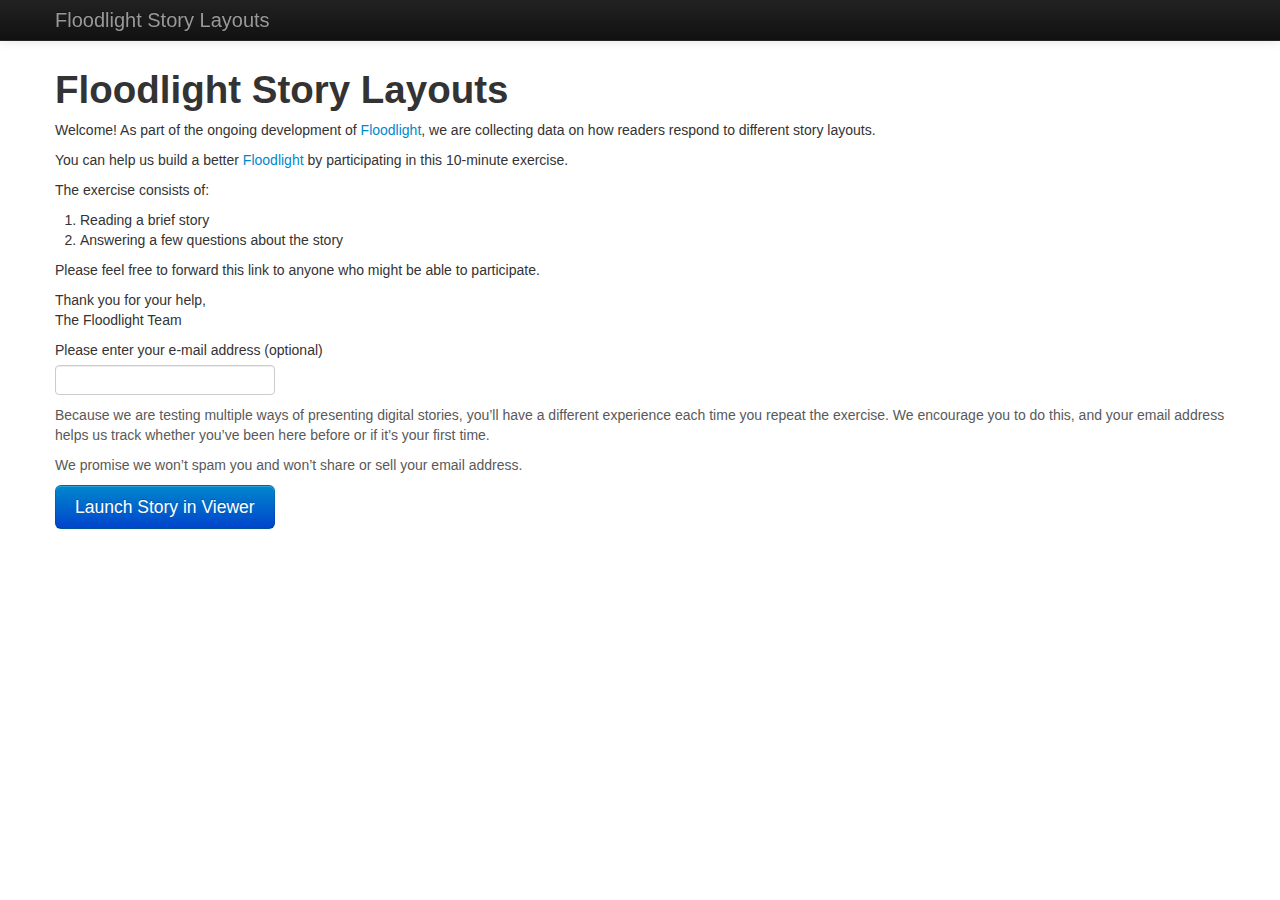
<file: index.html>
<!DOCTYPE html>
<html lang="en">
  <head>
    <meta charset="utf-8">
    <title>Floodlight Story Layouts</title>
    <meta name="viewport" content="width=device-width, initial-scale=1.0">
    <meta name="description" content="">
    <meta name="author" content="">

    <link href="./css/bootstrap.css" rel="stylesheet">
    <style>
      body {
        padding-top: 60px; /* 60px to make the container go all the way to the bottom of the topbar */
      }
    </style>
    <link href="./css/bootstrap-responsive.css" rel="stylesheet">

    <script src="./js/modernizr.custom.js"></script>

    <!-- Fav and touch icons -->
    <link rel="apple-touch-icon-precomposed" sizes="144x144" href="./ico/apple-touch-icon-144-precomposed.png">
    <link rel="apple-touch-icon-precomposed" sizes="114x114" href="./ico/apple-touch-icon-114-precomposed.png">
    <link rel="apple-touch-icon-precomposed" sizes="72x72" href="./ico/apple-touch-icon-72-precomposed.png">
    <link rel="apple-touch-icon-precomposed" href="./ico/apple-touch-icon-57-precomposed.png">
    <link rel="shortcut icon" href="./ico/favicon.png">
  </head>

  <body>
    <div class="navbar navbar-inverse navbar-fixed-top">
      <div class="navbar-inner">
        <div class="container">
          <button type="button" class="btn btn-navbar" data-toggle="collapse" data-target=".nav-collapse">
            <span class="icon-bar"></span>
            <span class="icon-bar"></span>
            <span class="icon-bar"></span>
          </button>
          <a class="brand" href="#">Floodlight Story Layouts</a>
          <div class="nav-collapse collapse">
            <ul class="nav">
            </ul>
          </div><!--/.nav-collapse -->
        </div>
      </div>
    </div>

    <div class="container">
        <section id="intro-container" class="row">
            <div id="unsupported-browser-alert" class="alert span8" style="display: none;">
                <button type="button" class="close" data-dismiss="alert">&times;</button>
                <h4>Unsupported Browser</h4>
                <p></p>
                <p>For these tests, we're experimenting with a number of modern web technologies. It looks like your browser doesn't support a required feature.  If you'd like to try out the stories, please upgrade your browser to the <a href="http://browsehappy.com/">latest version</a>.
            </div>
            <div id="intro-default" class="span12" style="display: none;">
                <h1>Floodlight Story Layouts</h1>
                <p>Welcome! As part of the ongoing development of <a href="http://floodlightproject.org/" title="Floodlight">Floodlight</a>, we are collecting data on how readers respond to different story layouts.</p>
                <p>You can help us build a better <a href="http://floodlightproject.org/" title="Floodlight">Floodlight</a> by participating in this 10-minute exercise.</p>

                <p>The exercise consists of:</p>
                <ol>
                    <li>Reading a brief story</li>
                    <li>Answering a few questions about the story</li>
                </ol>

                <p>Please feel free to forward this link to anyone who might be able to participate.</p>

                <p>Thank you for your help,<br />
                The Floodlight Team</p>

            </div>
            <div id="intro-returning" class="span12" style="display:none;">
                <p>Thanks for completing the exercise! Your input is helping us make <a href="http://floodlightproject.org/" title="Floodlight">Floodlight</a> better.</p>

                <p>You can repeat it up to a total of five times to view different story layouts.</p>
            </div>
            <div id="intro-finished" class="span12" style="display:none;">
                <p>You’ve completed the exercise for all of our story layouts. Thanks for your help!</p>

                <p>We look forward to seeing you on <a href="http://floodlightproject.org/" title="Floodlight">Floodlight</a>.</p>
            </div>
            <form class="span12" id="view-story-form" onsubmit="return false;" style="display: none;">
                <fieldset id="userid-container">
                    <label>Please enter your e-mail address (optional)</label>
                    <input type="text" name="userid" />
                    <p class="help-block">Because we are testing multiple ways of presenting digital stories, you’ll have a different experience each time you repeat the exercise. We encourage you to do this, and your email address helps us track whether you’ve been here before or if it’s your first time.</p>

                    <p class="help-block">We promise we won’t spam you and won’t share or sell your email address.</p>
                </fieldset>
                <p><button class="btn btn-large btn-primary" id="launch-viewer">Launch Story in Viewer</button></p>
            </form>
        </section>
    </div> <!-- /container -->

    <iframe id="story-elk-poster" style="display: none;" src="" class="story-embed" data-survey-value="Poster" data-story-src="./stories/elk-poster/index.html"></iframe>
    <iframe id="story-elk-linear" style="display: none;" src="" class="story-embed"  data-survey-value="Linear" data-story-src="./stories/elk-linear/index.html"></iframe>
    <iframe id="story-elk-node-graph" style="display: none;" src="" class="story-embed"  data-survey-value="Node Graph" data-story-src="./stories/elk-node-graph/index.html"></iframe>
    <iframe id="story-elk-slideshow" style="display: none;" src="" class="story-embed"  data-survey-value="Slideshow" data-story-src="./stories/elk-slideshow/index.html"></iframe>

    <script type="text/javascript">
      var _gaq = _gaq || [];
      _gaq.push(['_setAccount', 'UA-33987542-4']);
      _gaq.push(['_trackPageview']);

      (function() {
        var ga = document.createElement('script'); ga.type = 'text/javascript'; ga.async = true;
        ga.src = ('https:' == document.location.protocol ? 'https://ssl' : 'http://www') + '.google-analytics.com/ga.js';
        var s = document.getElementsByTagName('script')[0]; s.parentNode.insertBefore(ga, s);
      })();
    </script>
    <script src="./js/jquery-1.9.1.min.js"></script>
    <script src="./js/jquery-migrate-1.1.1.min.js"></script>
    <script src="./js/underscore-min.js"></script>
    <script src="./js/jquery.cookie.js"></script>
    <script src="./js/bigscreen.min.js"></script>
    <script src="./js/bootstrap.js"></script>
    <script src="./js/uuid.js"></script>
    <script src="./js/main.js"></script>
  </body>
</html>
</file>
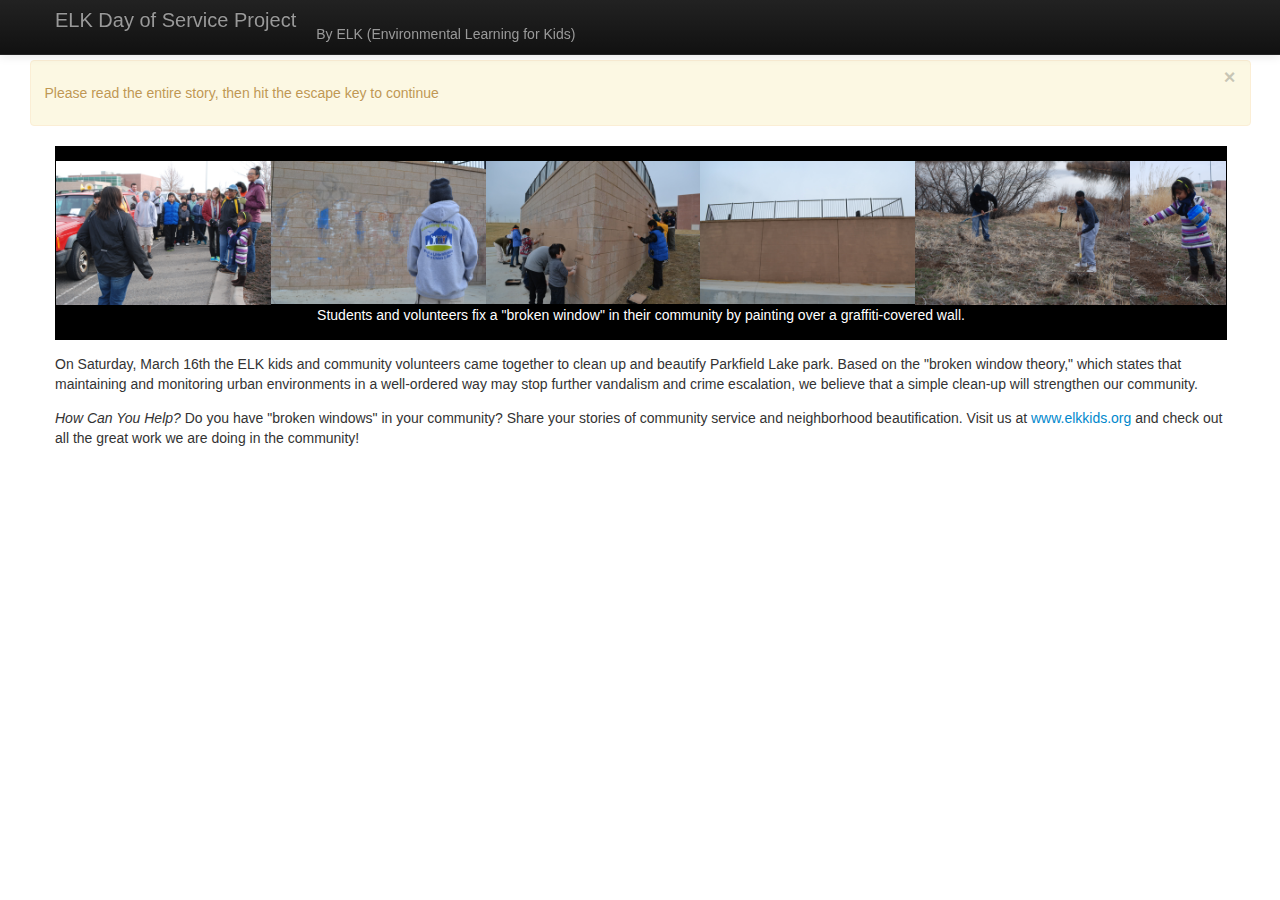
<file: stories/elk-compressed/index.html>
<!DOCTYPE html>
<html lang="en">
  <head>
    <meta charset="utf-8">
    <title>ELK Day of Service Project</title>
    <meta name="viewport" content="width=device-width, initial-scale=1.0">
    <meta name="description" content="">
    <meta name="author" content="">

    <!-- Le styles -->
    <link href="../../css/bootstrap.css" rel="stylesheet">
    <style>
      body {
        padding-top: 60px; /* 60px to make the container go all the way to the bottom of the topbar */
      }
    </style>
    <link href="../../css/bootstrap-responsive.css" rel="stylesheet">
    <link href="../css/story.css" rel="stylesheet">
    <link href="./css/style.css" rel="stylesheet">

    <!-- HTML5 shim, for IE6-8 support of HTML5 elements -->
    <!--[if lt IE 9]>
      <script src="./js/html5shiv.js"></script>
    <![endif]-->

    <!-- Fav and touch icons -->
    <link rel="apple-touch-icon-precomposed" sizes="144x144" href="./ico/apple-touch-icon-144-precomposed.png">
    <link rel="apple-touch-icon-precomposed" sizes="114x114" href="./ico/apple-touch-icon-114-precomposed.png">
    <link rel="apple-touch-icon-precomposed" sizes="72x72" href="./ico/apple-touch-icon-72-precomposed.png">
    <link rel="apple-touch-icon-precomposed" href="./ico/apple-touch-icon-57-precomposed.png">
    <link rel="shortcut icon" href="./ico/favicon.png">
  </head>

  <body>
    <div class="navbar navbar-inverse navbar-fixed-top">
      <div class="navbar-inner">
        <div class="container">
          <button type="button" class="btn btn-navbar" data-toggle="collapse" data-target=".nav-collapse">
            <span class="icon-bar"></span>
            <span class="icon-bar"></span>
            <span class="icon-bar"></span>
          </button>
          <a class="brand" href="#">ELK Day of Service Project</a>
          <p class="byline navbar-text">By ELK (Environmental Learning for Kids)</p>
        </div>
      </div>
    </div>

    <div id="instructions-alert" class="alert container">
        <button type="button" class="close" data-dismiss="alert">&times;</button>
        <p>Please read the entire story, then hit the escape key to continue</p>
    </div>

    <div class="container">

      <figure id="images">
        <img src="../img/ELK1-1920x1280.jpg" title="Nicole talking to ELK students." data-caption="ELK alumni, Nicole, talks to current ELK students about her experiences and how ELK helped her."/>
        <img src="../img/ELK2-1920x1280.jpg" title="Before the wall was painted by ELK volunteers and students." data-caption="This photo shows the wall before it had been painted by the ELK students and volunteers."/>
        <img src="../img/ELK3-1920x1280.jpg" title="The work begins..." data-caption="The ELK kids and a few city employees painting a wall that was covered in graffiti." />
        <img src="../img/ELK4-1920x1280.jpg" title="Accomplishment" data-caption="After the wall was painted."/>
        <img src="../img/ELK5-1920x1280.jpg" title="Clearing dead grasses to make room for new life" data-caption="ELK brothers, Dondre and Dwayne, restoring native plants to a natural area." />
        <img src="../img/ELK6-1280x857.jpg" title="Spreading fresh seed" data-caption="ELK student, Angel, spreading grass seed and cheer."/>
        <figcaption>Students and volunteers fix a "broken window" in their community by painting over a graffiti-covered wall.</figcaption>
      </figure>

      <section id="summary">
          <p>On Saturday, March 16th the ELK kids and community volunteers came together to clean up and beautify Parkfield Lake park. Based on the "broken window theory," which states that maintaining and monitoring urban environments in a well-ordered way may stop further vandalism and crime escalation, we believe that a simple clean-up will strengthen our community.</p>
      </section>

      <section id="call-to-action">
          <p><em>How Can You Help?</em> Do you have "broken windows" in your community? Share your stories of community service and neighborhood beautification. Visit us at <a href="http://www.elkkids.org">www.elkkids.org</a> and check out all the great work we are doing in the community!</p>
      </section>

    </div> <!-- /container -->


    <script type="text/javascript">
      var _gaq = _gaq || [];
      _gaq.push(['_setAccount', 'UA-33987542-4']);
      _gaq.push(['_trackPageview']);

      (function() {
        var ga = document.createElement('script'); ga.type = 'text/javascript'; ga.async = true;
        ga.src = ('https:' == document.location.protocol ? 'https://ssl' : 'http://www') + '.google-analytics.com/ga.js';
        var s = document.getElementsByTagName('script')[0]; s.parentNode.insertBefore(ga, s);
      })();
    </script>
    <script src="../../js/jquery-1.9.1.min.js"></script>
    <script src="../../js/jquery-migrate-1.1.1.min.js"></script>
    <script src="../../js/bootstrap.js"></script>
    <script src="../js/common.js"></script>
    <script type="text/javascript">
    (function() {
      var originalCaption = $('figure figcaption').html();
      $('figure img').hover(function() {
        if ($(this).data('caption')) {
          $('figure figcaption').html($(this).data('caption'));
        }
      }, function() {
        $('figure figcaption').html(originalCaption);
      })
      
      var $imgs = $('figure img');
      var idealHeight = 250;
      $imgs.each(function() { 
        var $img = $(this);
        $img.width($img.width() * (idealHeight / $img.height()));
      });
      
      var availableWidth = $('figure').width();
      var totalWidth = 0;
      $imgs.each(function() { totalWidth += $(this).width(); });
      $imgs.each(function() {
        var $img = $(this);
        $img.width($img.width() * (availableWidth / totalWidth));
      });
      
    })();
    </script>
  </body>
</html>
</file>
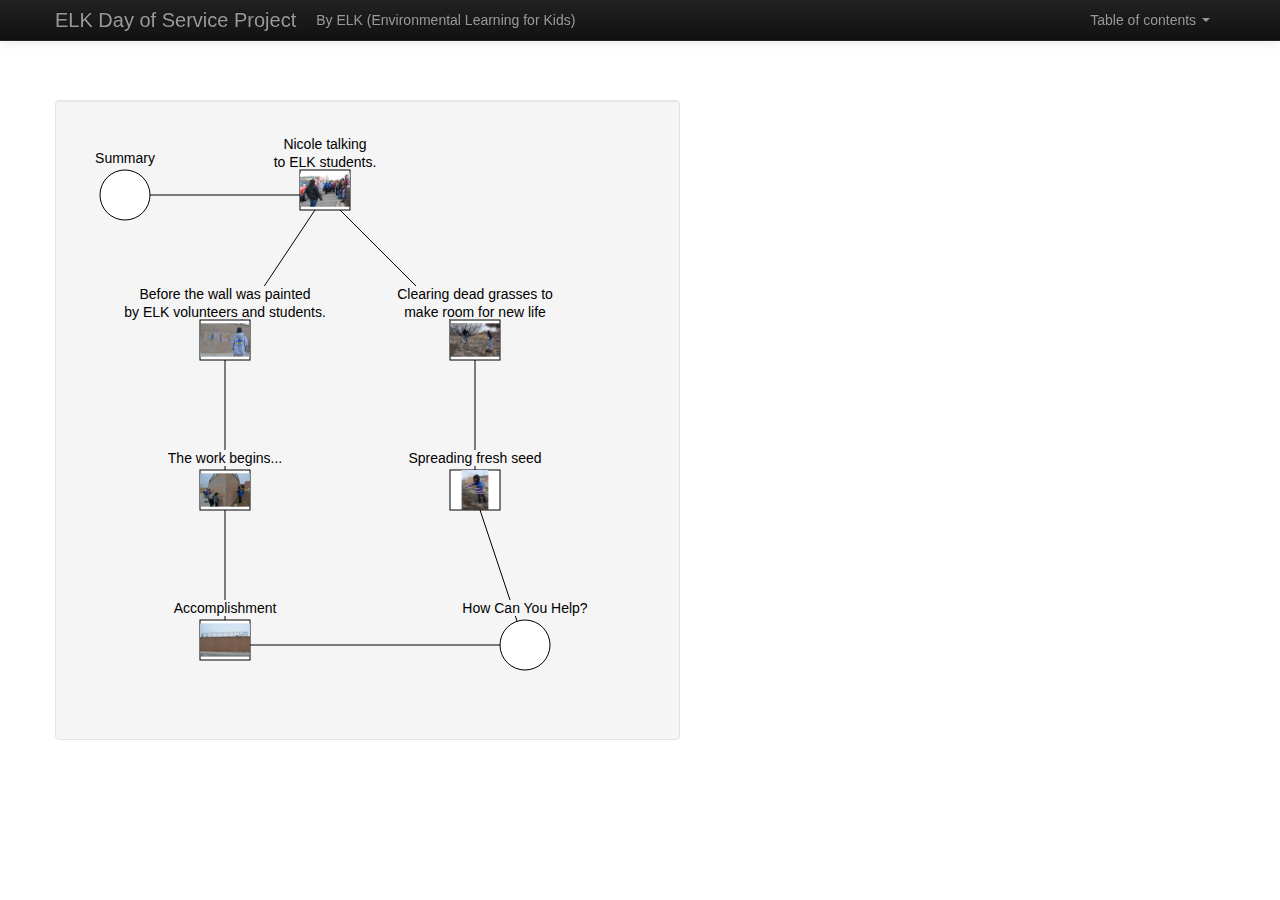
<file: stories/elk-node-graph/index.html>
<!DOCTYPE html>
<html lang="en">
  <head>
    <meta charset="utf-8">
    <title>ELK Day of Service Project</title>
    <meta name="viewport" content="width=device-width, initial-scale=1.0">
    <meta name="description" content="">
    <meta name="author" content="">

    <!-- Le styles -->
    <link href="../../css/bootstrap.css" rel="stylesheet">
    <link href="../../css/bootstrap-responsive.css" rel="stylesheet">
    <link rel="stylesheet" href="css/style.css" type="text/css">

    <!-- HTML5 shim, for IE6-8 support of HTML5 elements -->
    <!--[if lt IE 9]>
      <script src="../assets/js/html5shiv.js"></script>
    <![endif]-->

  </head>

  <body>
    <div class="navbar navbar-inverse navbar-fixed-top">
      <div class="navbar-inner">
        <div class="container">
          <button type="button" class="btn btn-navbar" data-toggle="collapse" data-target=".nav-collapse">
            <span class="icon-bar"></span>
            <span class="icon-bar"></span>
            <span class="icon-bar"></span>
          </button>
          <a class="brand" href="#">ELK Day of Service Project</a>
          <p class="byline navbar-text">By ELK (Environmental Learning for Kids)</p>
          <div class="nav-collapse collapse">
            <ul class="nav pull-right">
                <li class="dropdown">
                    <a href="#" class="dropdown-toggle" data-toggle="dropdown">
                        Table of contents
                        <b class="caret"></b>
                    </a>
                    <ul class="dropdown-menu toc">
                    </ul>
                </li>
            </ul>
          </div><!--/.nav-collapse -->
        </div>
      </div>
    </div>

    <div class="container" id="basic-node-graph">
      <svg class="canvas well" width="500" height="600">
      </svg>
      <div class="content">
      </div>
    </div> <!-- /container -->

    <!-- Le javascript
    ================================================== -->
    <!-- Placed at the end of the document so the pages load faster -->
    <script src="../../js/jquery-1.9.1.min.js"></script>
    <script src="../../js/jquery-migrate-1.1.1.min.js"></script>
    <script src="../../js/bootstrap.js"></script>
    <script src="js/d3.v3.min.js"></script>
    <script src="js/app.js"></script>
    <script src="js/data.js"></script>

  </body>
</html>
</file>
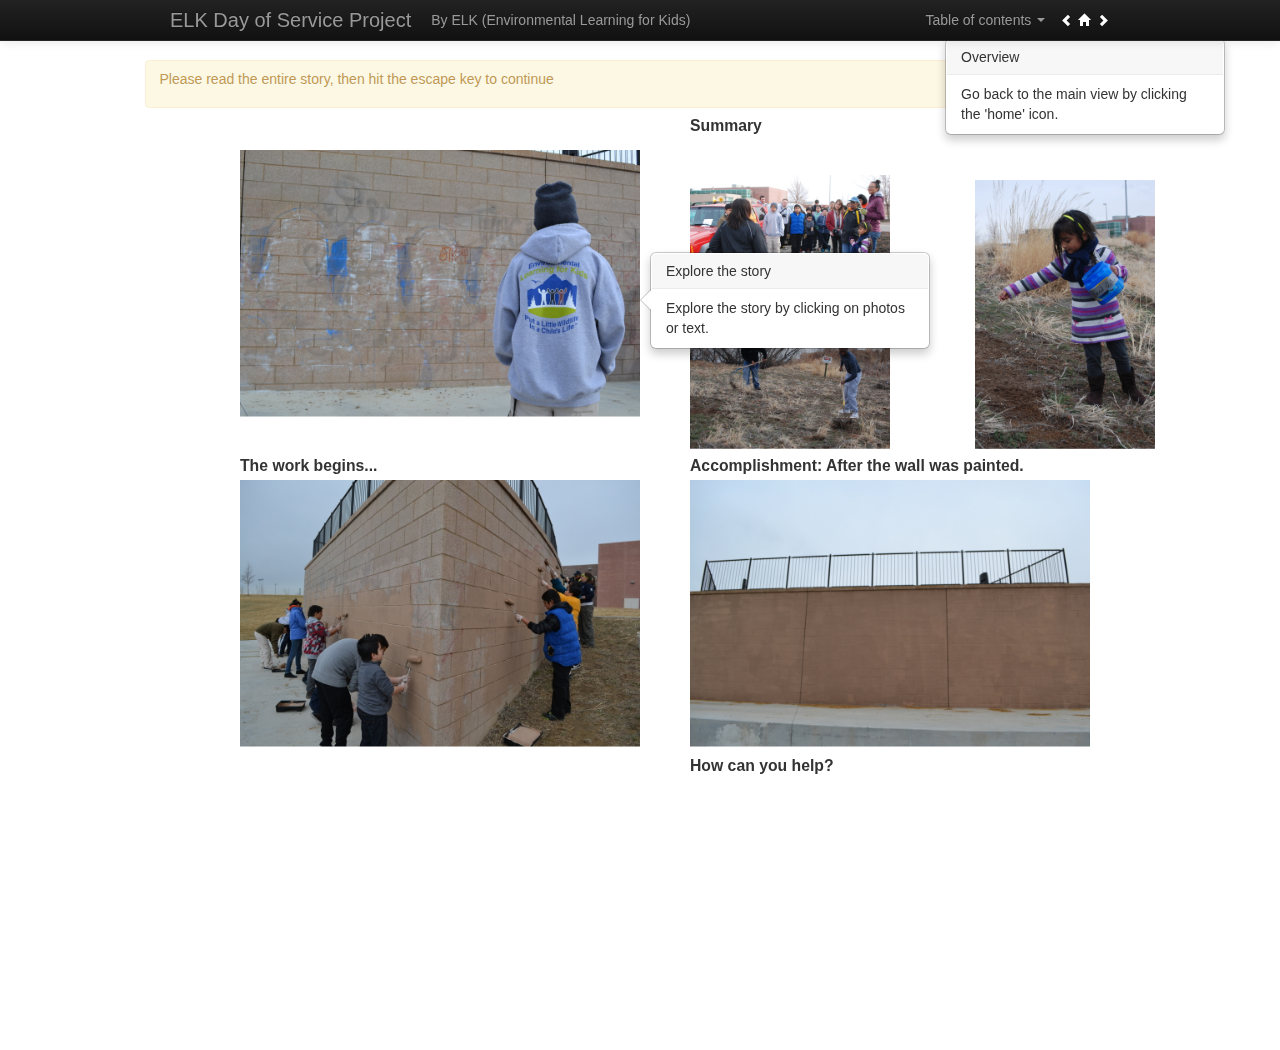
<file: stories/elk-poster/index.html>
<!doctype html>
<html>
    <head>
        <title>ELK Day of Service Project</title>
        <link rel="stylesheet" href="../../css/bootstrap.css" />
        <style>
            body {
                padding-top: 60px; /* 60px to make the container go all the way to the bottom of the topbar */
            }
        </style>
        <link rel="stylesheet" href="../css/story.css" />
        <link rel="stylesheet" href="css/style.css" />
        <script src="../../js/modernizr.custom.js"></script>
        <script>
        Modernizr.load([
          {
            test: Modernizr.classlist,
            nope: '../../js/classList.js',
          },
          {
            test: Modernizr.dataset,
            nope: '../../js/html5-dataset.js'
          }
        ]);
    </script>
    </head>
    <body>
        <div class="navbar navbar-inverse navbar-fixed-top">
            <div class="navbar-inner">
                <div class="container">
                    <a class="brand" href="#">ELK Day of Service Project</a>
                    <p class="byline navbar-text">By ELK (Environmental Learning for Kids)</p>


                    <div class="nav-collapse collapse pull-right">
                        <nav id="nextprev" class="navbar-text pull-right">
                        <a href="#" class="prev" title="Previous"><i class="icon-chevron-left icon-white"></i></a>
                        <a id="nav-overview" href="#overview" title="Overview" data-original-title="Go home" data-content="Go back to the main view by clicking the 'home' icon." data-placement="bottom"><i class="icon-home icon-white"></i></a>
                        <a href="#" class="next" title="Next"><i class="icon-chevron-right icon-white"></i></a>
                        </nav>

                        <ul class="nav pull-right">
                            <li class="dropdown">
                            <a href="#" class="dropdown-toggle" data-toggle="dropdown">
                                Table of contents
                                <b class="caret"></b>
                            </a>
                            <ul class="dropdown-menu">
                                <li><a href="#summary">Summary</a></li>
                                <li><a href="#section-1">Before the wall was painted by ELK volunteers and students</a></li>
                                <li><a href="#section-2">Nicole talking to ELK students</a></li>

                                <li><a href="#section-3">Clearing dead grasses to make room for new life</a></li>                           

                                <li><a href="#section-4">Spreading fresh seed</a></li>
                                <li><a href="#section-5">The work begins &hellip;</a></li>
                                <li><a href="#section-5">Accomplishment</a></li>                           
                                <li><a href="#call-to-action">How Can You Help?</a></li>
                            </ul>
                            </li>
                        </ul>
                    </div>

                </div>
            </div>
        </div>

        <div id="instructions-alert" class="alert container">
            <button type="button" class="close" data-dismiss="alert">&times;</button>
            <p>Please read the entire story, then hit the escape key to continue</p>
        </div>

        <div id="impress">
            <div id="overview" class="step" data-x="0" data-y="0" data-scale="2"></div>
            <div id="summary" class="section landscape step" data-x="500" data-y="-380">
                <h2>Summary</h2>
                <div class="summary">
                    On Saturday, March 16th the ELK kids and community volunteers came together to clean up and beautify Parkfield Lake park. Based on the "broken window theory," which states that maintaining and monitoring urban environments in a well-ordered way may stop further vandalism and crime escalation, we believe that a simple clean-up will strengthen our community.
                </div>
            </div>
            <div id="section-1" class="section landscape step" data-x="-400" data-y="-300" data-content="Explore the story by clicking on photos or text." data-original-title="Explore the story" data-container"body">
                <figure>
                <img src="../img/ELK2-1920x1280.jpg" />
                <figcaption>Before the wall was painted by ELK volunteers and students</figcaption>
                </figure>
            </div>
            <div id="section-2" class="section landscape step" data-x="300" data-y="-400" data-scale="0.5">
                <figure>
                <img src="../img/ELK1-1920x1280.jpg" />
                <figcaption>ELK alumni, Nicole, talks to current ELK students about her experiences and how ELK helped her.</figcaption>
                </figure>
            </div>
            <div id="section-3" class="section landscape step" data-x="300" data-y="-120" data-scale="0.5">
                <figure>
                <img src="../img/ELK5-1920x1280.jpg" />
                <figcaption>Clearing dead grasses to make room for new life: ELK brothers, Dondre and Dwayne, restoring native plants to a natural area.</figcaption>
                </figure>
            </div>
            <div id="section-4" class="section step portrait" data-x="850" data-y="-300" data-scale="0.8">
                <figure>
                <img src="../img/ELK6-1280x857.jpg" />
                <figcaption>Spreading fresh seed: ELK student, Angel, spreading grass seed and cheer.</figcaption>
                </figure>
            </div>
            <div id="section-5" class="section landscape step" data-x="-400" data-y="300">
                <h2>The work begins...</h2>
                <figure>
                <img src="../img/ELK3-1920x1280.jpg" />     
                <figcaption>The ELK kids and a few city employees painting a wall that was covered in graffiti.</figcaption>
                </figure>
            </div>
            <div id="section-6" class="section landscape step" data-x="500" data-y="300">
                <h2>Accomplishment: After the wall was painted.</h2>
                <img src="../img/ELK4-1920x1280.jpg" />     
            </div>
            <div id="call-to-action" class="section landscape step" data-x="500" data-y="900">
                <h2>How can you help?</h2>
                <p>Do you have "broken windows" in your community? Share your stories of community service and neighborhood beautification.
                Visit us at www.elkkids.org and check out all the great work we are doing in the community!</p>
            </div>
        </div>

        <script type="text/javascript">
          var _gaq = _gaq || [];
          _gaq.push(['_setAccount', 'UA-33987542-4']);
          _gaq.push(['_trackPageview']);

          (function() {
            var ga = document.createElement('script'); ga.type = 'text/javascript'; ga.async = true;
            ga.src = ('https:' == document.location.protocol ? 'https://ssl' : 'http://www') + '.google-analytics.com/ga.js';
            var s = document.getElementsByTagName('script')[0]; s.parentNode.insertBefore(ga, s);
          })();
        </script>
        <script src="../../js/jquery-1.9.1.min.js"></script>
        <script src="../../js/jquery-migrate-1.1.1.min.js"></script>
        <script src="../../js/bootstrap.js"></script>
        <script src="js/impress.js"></script>
        <script>
            ;(function($) {
                var $nav = $('#nextprev');
                var $first = $('.step').first();
                var $last = $('.step').last();

                function updateNav(evt) {
                    var prev = $(this).prev('.step').attr('id');
                    var next = $(this).next('.step').attr('id');

                    if (!prev) {
                        prev = $last.attr('id');
                    }

                    if (!next) {
                        next = $first.attr('id');
                    }

                    $nav.find('.prev').attr('href', '#' + prev);
                    $nav.find('.next').attr('href', '#' + next);
                }

                $(function() {
                    $('.step').on('impress:stepenter', updateNav);
                    impress().init();
                    // Show some instructional popovers
                    $('#section-1').popover({
                      container: 'body'
                    }).popover('show');
                    $('#nav-overview').popover({
                      container: 'body'
                    }).popover('show');
                    // Once the user opens a section, destroy the popover
                    // forever
                    $('.section').click(function() {
                      $('#section-1').popover('destroy');
                      $('#nav-overview').popover('destroy');
                    });
                });
            })(jQuery);
        </script>
    </body>
</html>
</file>
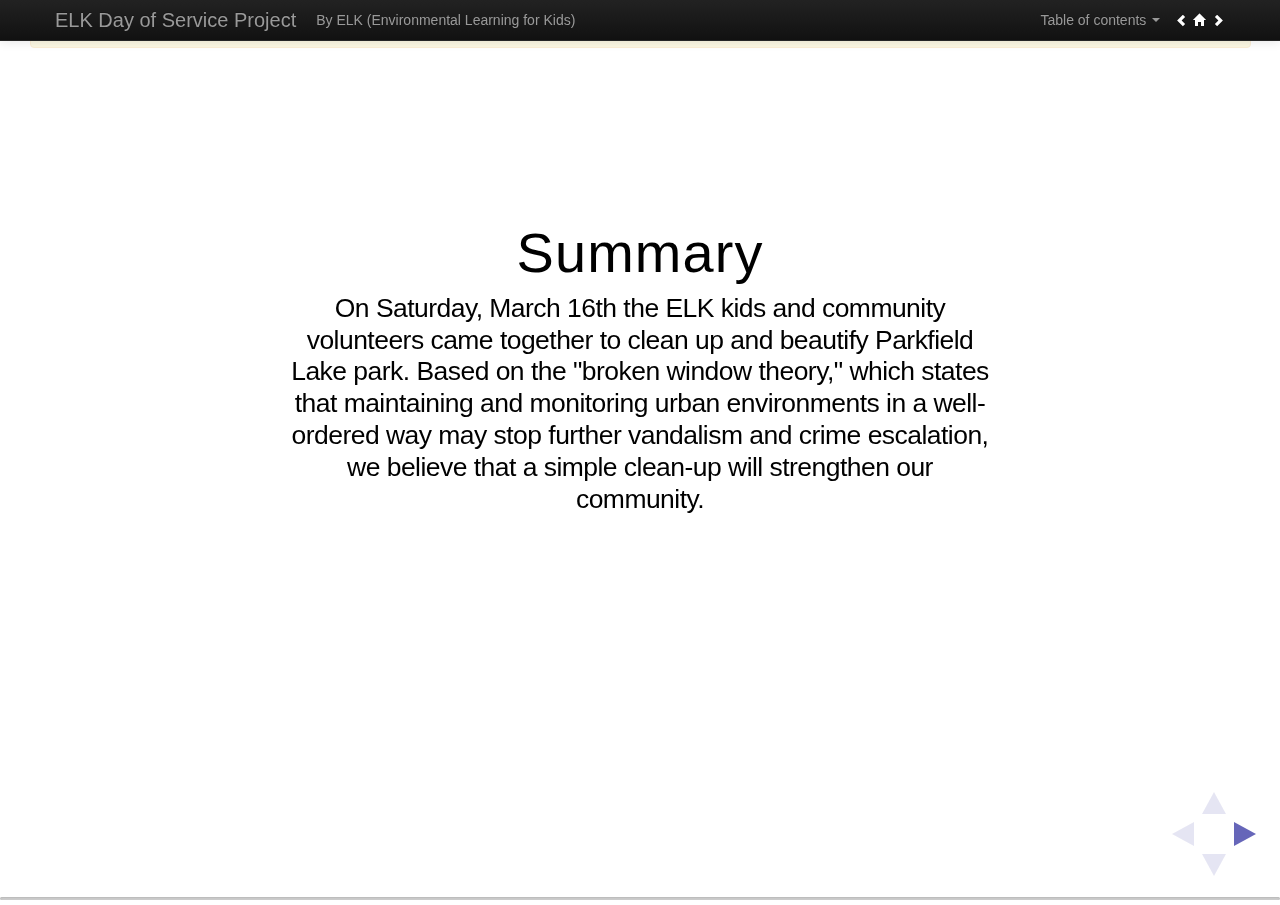
<file: stories/elk-slideshow/index.html>
<!DOCTYPE html>
<html lang="en">
  <head>
    <meta charset="utf-8">
    <title>ELK Day of Service Project</title>
    <meta name="viewport" content="width=device-width, initial-scale=1.0">
    <meta name="description" content="">
    <meta name="author" content="">

    <!-- Le styles -->
    <link rel="stylesheet" href="css/reveal.min.css" type="text/css">
    <link rel="stylesheet" href="css/theme.css" type="text/css">
    <link href="../../css/bootstrap.css" rel="stylesheet">
    <link href="../../css/bootstrap-responsive.css" rel="stylesheet">
    <link rel="stylesheet" href="../css/story.css" type="text/css">
    <link rel="stylesheet" href="css/style.css" type="text/css">

    <!-- HTML5 shim, for IE6-8 support of HTML5 elements -->
    <!--[if lt IE 9]>
      <script src="../assets/js/html5shiv.js"></script>
    <![endif]-->

  </head>

  <body>
    <div class="navbar navbar-inverse navbar-fixed-top">
        <div class="navbar-inner">
            <div class="container">
                <a class="brand" href="#">ELK Day of Service Project</a>
                <p class="byline navbar-text">By ELK (Environmental Learning for Kids)</p>
                <div class="nav-collapse collapse pull-right">
                    <nav id="nextprev" class="navbar-text pull-right">
                      <a href="#" class="prev" title="Previous"><i class="icon-chevron-left icon-white"></i></a>
                      <a href="#" class="overview" title="Overview"><i class="icon-home icon-white"></i></a>
                      <a href="#" class="next" title="Next"><i class="icon-chevron-right icon-white"></i></a>
                    </nav>
                    <ul class="nav pull-right">
                        <li class="dropdown">
                          <a href="#" class="dropdown-toggle" data-toggle="dropdown">
                              Table of contents
                              <b class="caret"></b>
                          </a>
                          <ul class="dropdown-menu">
                              <li><a href="#summary">Summary</a></li>
                              <li><a href="#section-1">Nicole talking to ELK students</a></li>
                              <li><a href="#section-2">Before the wall was painted by ELK volunteers and students</a></li>
                              <li><a href="#section-3">The work begins &hellip;</a></li>
                              <li><a href="#section-4">Accomplishment</a></li>
                              <li><a href="#section-5">Clearing dead grasses to make room for new life</a></li>
                              <li><a href="#section-6">Spreading fresh seed</a></li>
                              <li><a href="#call-to-action">How Can You Help?</a></li>
                          </ul>
                        </li>
                    </ul>
                </div>
            </div>
        </div>
    </div>

    <div id="instructions-alert" class="alert container">
        <button type="button" class="close" data-dismiss="alert">&times;</button>
        <p>Please read the entire story, then hit the escape key to continue</p>
    </div>

    <div class="container">
      <div id="slideshow">
        <div class="reveal">
          <div class="slides">
            <section id="summary">
                <h2>Summary</h2>
                <p>On Saturday, March 16th the ELK kids and community volunteers came together to clean up and beautify Parkfield Lake park. Based on the "broken window theory," which states that maintaining and monitoring urban environments in a well-ordered way may stop further vandalism and crime escalation, we believe that a simple clean-up will strengthen our community.</p>
            </section>

            <section id="section-1">
                <h2>Nicole talking to ELK students.</h2>          
                <figure>
                    <img src="../img/ELK1-1920x1280.jpg" />
                    <figcaption>ELK alumni, Nicole, talks to current ELK students about her experiences and how ELK helped her.</figcaption>  
                </figure>
            </section>

            <section id="section-2">
                <h2>Before the wall was painted by ELK volunteers and students.</h2>
                <figure>
                    <img src="../img/ELK2-1920x1280.jpg" />
                    <figcaption>This photo shows the wall before it had been painted by the ELK students and volunteers.</figcaption>
                </figure>
            </section>

            <section id="section-3">
                <h2>The work begins...</h2>
                <figure>
                    <img src="../img/ELK3-1920x1280.jpg" />
                    <figcaption>The ELK kids and a few city employees painting a wall that was covered in graffiti.</figcaption>
                </figure>
            </section>

            <section id="section-4">
                <h2>Accomplishment</h2>
                <figure>
                    <img src="../img/ELK4-1920x1280.jpg" />
                    <figcaption>After the wall was painted.</figcaption>           
                <figure>
            </section>

            <section id="section-5">
                <h2>Clearing dead grasses to make room for new life</h2>              
                <figure>
                    <img src="../img/ELK5-1920x1280.jpg" />
                    <figcaption>ELK brothers, Dondre and Dwayne, restoring native plants to a natural area.</figcaption>              
                </figure>
            </section>

            <section id="section-6">
                <h2>Spreading fresh seed</h2>              
                <figure>
                    <img src="../img/ELK6-1280x857.jpg" />
                    <figcaption>ELK student, Angel, spreading grass seed and cheer.</figcaption>

                </figure>
            </section>

            <section id="call-to-action">
                <h2>How Can You Help?</h2>
                <p>Do you have "broken windows" in your community?<br />
                Share your stories of community service and neighborhood beautification.<br />
                Visit us at <a href="http://www.elkkids.org">www.elkkids.org</a> and check out all the great work we are doing in the community!</p>
            </section>
          </div>
        </div>
      </div>
    </div> <!-- /container -->

    <!-- Le javascript
    ================================================== -->
    <!-- Placed at the end of the document so the pages load faster -->
    <script src="../../js/jquery-1.9.1.min.js"></script>
    <script src="../../js/jquery-migrate-1.1.1.min.js"></script>
    <script src="../../js/bootstrap.js"></script>
    <script src="js/reveal.min.js"></script>
    
    <script type="text/javascript">
      (function() {
        var initSlideshow = function() {
          $('#slideshow').height(($(window).innerHeight() - $('.navbar').height()) * .75);
          Reveal.initialize({
            margin: 0.2,
            transition: 'linear'
          });
          $('#nextprev a.next').on('click', Reveal.next);
          $('#nextprev a.prev').on('click', Reveal.prev);
          $('#nextprev a.overview').on('click', Reveal.toggleOverview);
        };

        if (window.location.search == '?mode=iframe') {
          $(window).on('message', function(jqEvent) {
            var message = jqEvent.originalEvent;
            if (message.origin == 'http://' + window.location.host && message.data == 'storyLaunched') {
              initSlideshow();
            }
          });
        }
        else {
          $(document).on('ready', initSlideshow);
        }
      })();
    </script>
  </body>
</html>
</file>
<file: stories/css/story.css>
/* Common styles across story layouts */
.navbar .byline {
  float: left;
}
</file>
<file: stories/elk-compressed/css/style.css>
figure#images {
  width:100%;
  margin:0;
  padding:1em 0;
  background:black;
  border:1px solid black;
}
figure#images img {
  box-sizing:border-box;
  -moz-box-sizing:border-box;
  -webkit-box-sizing:border-box;
  width:16.666%;
  margin:0;
  padding:0;
  display:block;
  float:left;
}

figure#images figcaption {
  color:white;
  text-align:center;
  clear:both;
}

#call-to-action h2 {
  display:inline;
  font-style:italic;
  font-size:1em;
}

p {
  margin:1em 0;
}
</file>
<file: stories/elk-node-graph/css/style.css>
body {
	padding-top: 100px; /* 60px to make the container go all the way to the bottom of the topbar */
}
.byline {
	float:left;
}

#container * {
	-moz-box-sizing: border-box;
	-webkit-box-sizing: border-box;
	box-sizing: border-box;
}
#basic-node-graph svg {
	width:50%;
	height:600px;
	float:left;
}

#basic-node-graph .content {
	width:500px;
	float:left;
	padding:0 1em;
}

#basic-node-graph .content .section {
	border:1px solid #ddd;
	padding:1em;
	margin-bottom:1em;
}

g.section-node {
	cursor:pointer;
}

g.section-node:hover text {
	fill:#4455ff;
}

g.section-node circle, 
g.section-node rect {
	stroke:black;
	fill:white;
}

g.section-node .text-bg {
	fill:#F5F5F5;
	stroke:none;
}

.section {
	position:relative;
}

.section .close {
	position:absolute;
	top:10px;
	right:10px;
}
</file>
<file: stories/elk-poster/css/style.css>
.section {
  position: relative;
}

.section:hover img {
  /* The blur radius is really thick so it shows up, even when the element
   * is scaled with the CSS transform.
   */
  box-shadow: 0 1px 40px rgba(0, 105, 214, 0.75);
}

.section:hover h1,
.section:hover h2 {
  color: #0088cc;
}

.section.present:hover img {
  box-shadow: none !important;
}

.section.present:hover h1,
.section.present:hover h2 {
  color: rgb(51, 51, 51);
}

.section figure {
  display: block;
  position: relative;
  margin: 0;
}


.section.landscape {
  width: 800px;
  height: 600px;
}

.section.portrait {
  height: 600px;
  width: 450px;
}

.section.landscape img {
  max-width: 100%;
}

.section.portrait img {
  max-height: 100%;
}

/* Hide meta-section and caption text when zoomed out */
.section .summary,
.section figcaption,
#call-to-action p {
  display: none;
}

/* When a section becomes present/zoomed-in, show text */
.section.present .summary,
.section.present figcaption,
#call-to-action.present p {
  display: block;
}
</file>
<file: stories/elk-slideshow/css/theme.css>
@import url(https://fonts.googleapis.com/css?family=News+Cycle:400,700);
@import url(https://fonts.googleapis.com/css?family=Lato:400,700,400italic,700italic);
/**
 * A simple theme for reveal.js presentations, similar
 * to the default theme. The accent color is darkblue.
 *
 * This theme is Copyright (C) 2012 Owen Versteeg, https://github.com/StereotypicalApps. It is MIT licensed.
 * reveal.js is Copyright (C) 2011-2012 Hakim El Hattab, http://hakim.se
 */
/*********************************************
 * GLOBAL STYLES
 *********************************************/
body {
  background: white;
  background-color: white; }

.reveal {
  font-family: "Lato", sans-serif;
  font-size: 36px;
  font-weight: 200;
  letter-spacing: -0.02em;
  color: black; }

::selection {
  color: white;
  background: rgba(0, 0, 0, 0.99);
  text-shadow: none; }

/*********************************************
 * HEADERS
 *********************************************/
.reveal h1,
.reveal h2,
.reveal h3,
.reveal h4,
.reveal h5,
.reveal h6 {
  margin: 0 0 20px 0;
  color: black;
  font-family: "News Cycle", Impact, sans-serif;
  line-height: 0.9em;
  letter-spacing: 0.02em;
  text-transform: none;
  text-shadow: none; }

.reveal h1 {
  text-shadow: 0px 0px 6px rgba(0, 0, 0, 0.2); }

/*********************************************
 * LINKS
 *********************************************/
.reveal a:not(.image) {
  color: darkblue;
  text-decoration: none;
  -webkit-transition: color .15s ease;
  -moz-transition: color .15s ease;
  -ms-transition: color .15s ease;
  -o-transition: color .15s ease;
  transition: color .15s ease; }

.reveal a:not(.image):hover {
  color: #0000f1;
  text-shadow: none;
  border: none; }

.reveal .roll span:after {
  color: #fff;
  background: #00003f; }

/*********************************************
 * IMAGES
 *********************************************/
.reveal section img {
  margin: 15px 0px;
  background: rgba(255, 255, 255, 0.12);
  border: 4px solid black;
  box-shadow: 0 0 10px rgba(0, 0, 0, 0.15);
  -webkit-transition: all .2s linear;
  -moz-transition: all .2s linear;
  -ms-transition: all .2s linear;
  -o-transition: all .2s linear;
  transition: all .2s linear; }

.reveal a:hover img {
  background: rgba(255, 255, 255, 0.2);
  border-color: darkblue;
  box-shadow: 0 0 20px rgba(0, 0, 0, 0.55); }

/*********************************************
 * NAVIGATION CONTROLS
 *********************************************/
.reveal .controls div.navigate-left,
.reveal .controls div.navigate-left.enabled {
  border-right-color: darkblue; }

.reveal .controls div.navigate-right,
.reveal .controls div.navigate-right.enabled {
  border-left-color: darkblue; }

.reveal .controls div.navigate-up,
.reveal .controls div.navigate-up.enabled {
  border-bottom-color: darkblue; }

.reveal .controls div.navigate-down,
.reveal .controls div.navigate-down.enabled {
  border-top-color: darkblue; }

.reveal .controls div.navigate-left.enabled:hover {
  border-right-color: #0000f1; }

.reveal .controls div.navigate-right.enabled:hover {
  border-left-color: #0000f1; }

.reveal .controls div.navigate-up.enabled:hover {
  border-bottom-color: #0000f1; }

.reveal .controls div.navigate-down.enabled:hover {
  border-top-color: #0000f1; }

/*********************************************
 * PROGRESS BAR
 *********************************************/
.reveal .progress {
  background: rgba(0, 0, 0, 0.2); }

.reveal .progress span {
  background: darkblue;
  -webkit-transition: width 800ms cubic-bezier(0.26, 0.86, 0.44, 0.985);
  -moz-transition: width 800ms cubic-bezier(0.26, 0.86, 0.44, 0.985);
  -ms-transition: width 800ms cubic-bezier(0.26, 0.86, 0.44, 0.985);
  -o-transition: width 800ms cubic-bezier(0.26, 0.86, 0.44, 0.985);
  transition: width 800ms cubic-bezier(0.26, 0.86, 0.44, 0.985); }
</file>
<file: stories/elk-slideshow/css/style.css>
.byline {
	float:left;
}
#slideshow {
	width:100%;
}

#slideshow section img {
	max-height:700px;
}

.reveal {
	font-family:inherit;
}

.reveal h1,
.reveal h2,
.reveal h3,
.reveal h4,
.reveal h5,
.reveal h6 {
	font-family:inherit;
}
</file>
